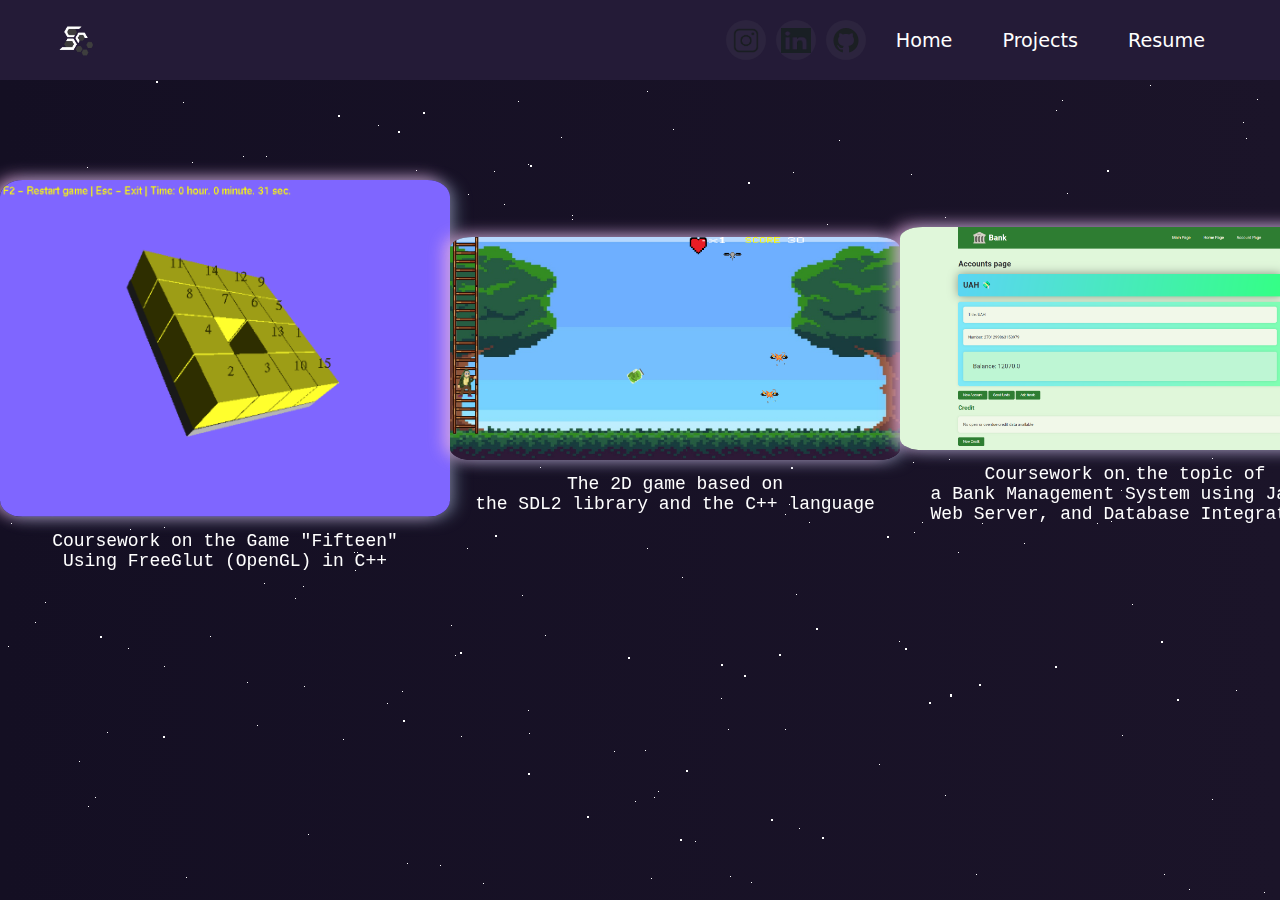
<file: projects.html>
<!DOCTYPE html>
<html lang="en">
  <head>
    <meta charset="UTF-8" />
    <meta name="viewport" content="width=device-width, initial-scale=1.0" />
    <link href="styles.css" type="text/css" rel="stylesheet" />
    <link href="stars.css" type="text/css" rel="stylesheet" />
    <title>Alexandr Savchenko | Projects</title>
  </head>
  <body>
    <div id="container-loader">
      <div class="bubble pulse-bubble-1"></div>
      <div class="bubble pulse-bubble-2"></div>
      <div class="bubble pulse-bubble-3"></div>
    </div>
    <div id="stars1"></div>
    <div id="stars2"></div>
    <div>
      <nav>
        <div class="container-nav">
          <a href="index.html">
            <img
              class="nav-logo-img"
              src="sources/images/logo.png"
              x
              alt="Logo"
            />
          </a>
          <div class="nav-bar">
            <a href="https://www.instagram.com/justsashaup/" target="_blank"
              ><div class="circle">
                <img
                  class="circle-item"
                  src="sources/images/socialicon.png"
                /></div
            ></a>
            <a
              href="https://www.linkedin.com/in/oleksandr-savchenko-08213924a/"
              target="_blank"
              ><div class="circle">
                <img
                  class="circle-item"
                  src="sources/images/linkedinicon.png"
                /></div
            ></a>
            <a href="https://github.com/JustSashaUP" target="_blank"
              ><div class="circle">
                <img
                  class="circle-item"
                  src="sources/images/Octicons.svg"
                /></div
            ></a>
            <a class="nav-link" href="index.html"
              ><div class="nav-item" id="underline">Home</div></a
            >
            <a class="nav-link" href="projects.html"
              ><div class="nav-item" id="underline">Projects</div></a
            >
            <a class="nav-link" href="resume.html"
              ><div class="nav-item" id="underline">Resume</div></a
            >
          </div>
        </div>
        <div class="container-inline-block">
          <div class="container-div-image">
            <a href="https://github.com/JustSashaUP/Ffiteen" target="_blank"
              ><img
                class="image-box"
                src="sources/images/project_1.png"
                alt="project_1"
              />
              <div class="caption">
                Coursework on the Game "Fifteen" <br />Using FreeGlut (OpenGL)
                in C++
              </div></a
            >
          </div>
          <div class="container-div-image">
            <a href="https://github.com/JustSashaUP/TheGranny2D" target="_blank"
              ><img
                class="image-box"
                src="sources/images/project_2.png"
                alt="project_2"
              />
              <div class="caption">
                The 2D game based on<br />
                the SDL2 library and the C++ language
              </div></a
            >
          </div>
          <div class="container-div-image">
            <a
              href="https://github.com/JustSashaUP/bank-managment-system"
              target="_blank"
              ><img
                class="image-box"
                src="sources/images/project_3.png"
                alt="project_3"
              />
              <div class="caption">
                Coursework on the topic of <br />a Bank Management System using
                Java,<br />
                Web Server, and Database Integration
              </div></a
            >
          </div>
        </div>
      </nav>
    </div>
  </body>
  <script src="loader.js"></script>
</html>
</file>
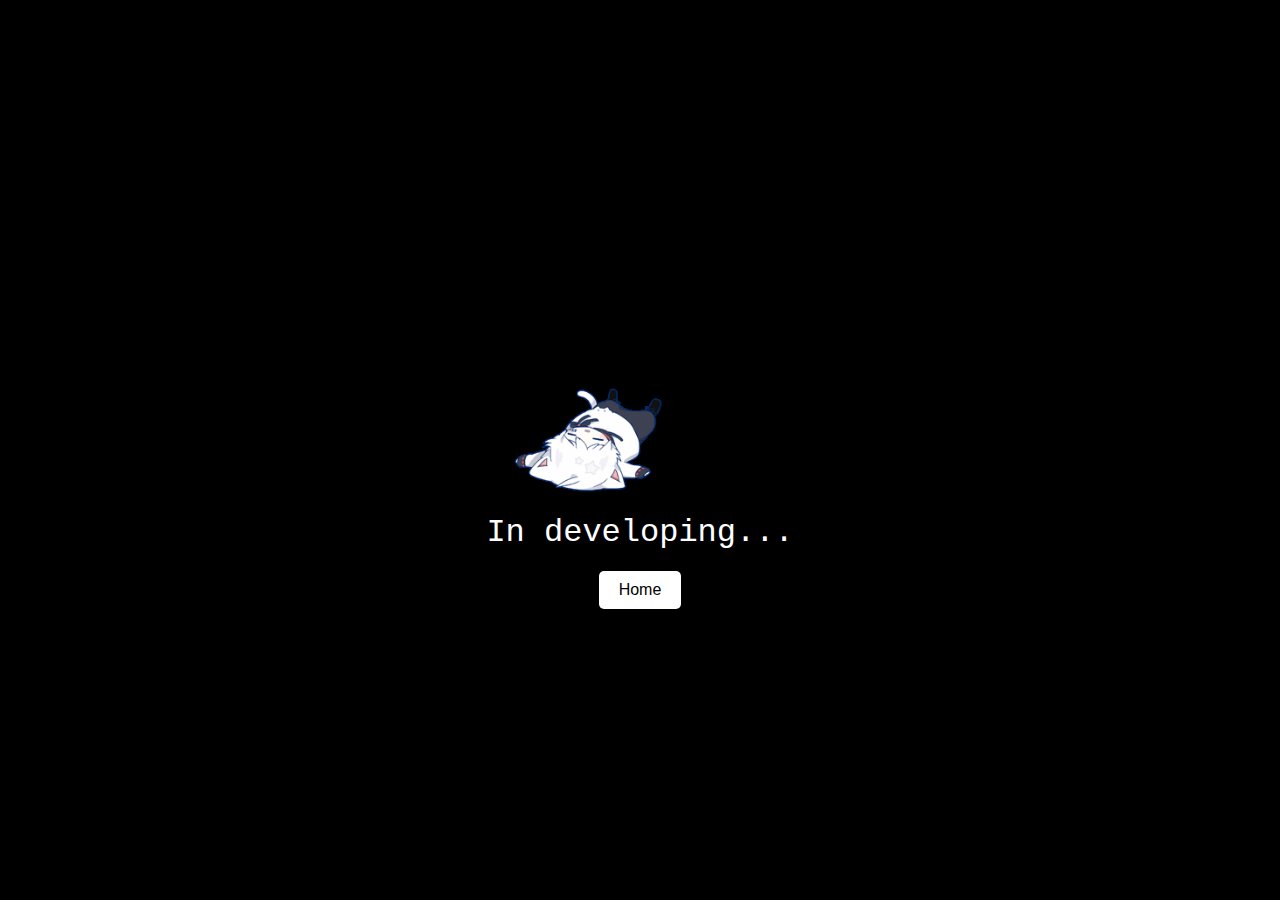
<file: resume.html>
<!DOCTYPE html>
<html lang="en">
  <head>
    <meta charset="UTF-8" />
    <meta name="viewport" content="width=device-width, initial-scale=1.0" />
    <link href="styles.css" type="text/css" rel="stylesheet" />
    <title>Alexandr Savchenko | Resume</title>
    <style>
      body {
        background-color: black;
        color: white;
        display: flex;
        flex-direction: column; /* Stack items vertically */
        justify-content: center;
        align-items: center;
        height: 100vh;
        margin: 0;
        font-family: "Courier New", Courier, monospace;
      }
      .message {
        font-size: 2em;
        margin-bottom: 20px; /* Space between the message and button */
      }
      .dev-icon {
        max-width: 300px;
      }
      button {
        padding: 10px 20px;
        font-size: 1em;
        cursor: pointer;
        border: none;
        background-color: white;
        color: black;
        border-radius: 5px;
        transition: background-color 0.3s;
      }
      button:hover {
        background-color: #ddd;
      }
    </style>
  </head>
  <body>
    <div id="container-loader">
      <div class="bubble pulse-bubble-1"></div>
      <div class="bubble pulse-bubble-2"></div>
      <div class="bubble pulse-bubble-3"></div>
    </div>
    <img class="dev-icon" src="sources/images/mafu.gif" alt="mafumafu" />
    <div class="message">In developing...</div>
    <button onclick="locateTo()">Home</button>
  </body>
  <script src="loader.js"></script>
  <script>
    function locateTo() {
      window.location.href = "index.html";
    }
  </script>
</html>
</file>
<file: styles.css>
body {
  margin: 0px;
  padding: 0px;
}

html {
  height: 100%;
  background: linear-gradient(270deg, #1b1429, #140f23);
  -webkit-font-smoothing: antialiased;
}

::selection {
  background: #9784c230;
}

.container-nav {
  height: 80px;
  background: #241b37;
  max-width: auto;
  display: flex;
  align-items: center;
  justify-content: space-between;
}

.nav-logo-img {
  width: 55px;
  margin-left: 50px;
}

.nav-bar {
  display: flex;
  align-items: center;
  margin-right: 50px;
}

.nav-item {
  padding: 25px;
}

.nav-link {
  text-decoration: none;
  color: #ffffff;
  font-family: system-ui, -apple-system, BlinkMacSystemFont, 'Segoe UI', Roboto, Oxygen, Ubuntu, Cantarell, 'Open Sans', 'Helvetica Neue', sans-serif;
  font-size: larger;
}

#container-h1 {
  font-size: 50px;
  line-height: 100px;
  font-family: "Courier New", Courier, monospace;
  white-space: nowrap;
  float: left;
  color: #aaddff;
}

.container-inline-border {
  align-items: center;
  display: flex;
  margin: 50px 50px 0px 50px;
  justify-content: space-between;
}

.container-border {
  margin: 50px 50px 0px 50px;
}

.text-li-item {
  font-size: 25px;
  font-family: "Courier New", Courier, monospace;
  white-space: nowrap;
  float: left;
  color: #aaddff;
}

#model-container {
  width: 550px;
  height: 800px;
  margin-top: 20px;
}

#stars1,
#stars2 {
  position: fixed;
  top: 0;
  left: 0;
  width: 100%;
  height: 100%;
  z-index: -1;
}

.circle {
  width: 40px;
  height: 40px;
  margin-left: 5px;
  margin-right: 5px;
  background: rgb(44, 36, 62);
  border-radius: 50%;
  display: flex;
  justify-content: center;
  align-items: center;
  transition: width 0.3s, height 0.3s, background 0.3s;
}

#underline:hover {
  background: linear-gradient(to right, #aaddff, #aaddff, #aaddff);
  background-size: 100% 0.1em, 0 0.1em;
  background-position: 100% 100%, 0 100%;
  background-repeat: no-repeat;
  transition: background 0.3s;
}

.circle:hover {
  width: 50px;
  height: 50px;
  background: #9784c230;
}

.circle-item {
  width: 30px;
  height: 25px;
}

.container-loader {
  position: fixed;
  top: 0;
  left: 0;
  width: 100%;
  height: 100%;
  background: #241b37;
  z-index: 10000;
  justify-content: center;
  align-items: center;
}

.container-loader.active {
  display: none;
}

#container-loader {
  position: fixed;
  width: 100%;
  height: 100%;
  top: 0;
  left: 0;
  background: #241b37;
  display: flex;
  justify-content: center;
  align-items: center;
  z-index: 10000;
}

@keyframes pulse {
  from {
    opacity: 1;
    transform: scale(1);
  }
  to {
    opacity: 0.25;
    transform: scale(0.75);
  }
}

.bubble {
  width: 20px;
  height: 20px;
  padding-left: 2;
  background: #4f29f0;
  border-radius: 50%;
  justify-content: center;
  align-items: center;
}

.pulse-bubble-1 {
  animation: pulse 0.4s ease 0s infinite alternate;
}
.pulse-bubble-2 {
  animation: pulse 0.4s ease 0.2s infinite alternate;
}
.pulse-bubble-3 {
  animation: pulse 0.4s ease 0.4s infinite alternate;
}

.image-box {
  width: 450px;
  height: auto;
  max-width: 450px;
  object-fit: cover;
  border-radius: 5%;
  box-shadow: rgba(136, 165, 191, 0.48) 6px 2px 16px 0px,
    rgba(236, 175, 229, 0.8) -6px -2px 16px 0px;
}

.image-box:hover {
  animation: pulse 1s ease 0s infinite alternate;
}

.container-div-image {
  padding-top: 100px;
  text-align: center;
  flex: 1;
}

.caption {
  font-size: large;
  font-family: "Courier New", Courier, monospace;
  white-space: nowrap;
  color: #ffffff;
  margin-top: 10px;
  text-align: center;
}

.container-inline-block {
  display: flex;
  justify-content: space-around;
  align-items: center;
}

a {
  text-decoration: none;
}

@media (min-width: 320px) and (max-width: 480px) {
  body {
    margin: 0px;
    padding: 0px;
    width: 100%;
  }

  html {
    height: 100%;
    width: 100%;
    background: linear-gradient(270deg, #1b1429, #140f23);
    -webkit-font-smoothing: antialiased;
  }

  ::selection {
    background: #9784c230;
  }

  .container-nav {
    height: 65px;
    background: #241b37;
    max-width: auto;
    display: flex;
    align-items: center;
    justify-content: space-between;
  }

  .nav-logo-img {
    width: 55px;
    margin-left: 15px;
  }

  .nav-bar {
    display: flex;
    align-items: center;
    margin-right: 15px;
  }

  .nav-item {
    padding: 5px;
  }

  .nav-link {
    text-decoration: none;
    color: #ffffff;
    font-family: Arial;
    font-size: large;
  }

  #container-h1 {
    font-size: 25px;
    line-height: 50px;
    font-family: "Courier New", Courier, monospace;
    white-space: nowrap;
    float: left;
    color: #aaddff;
  }

  .container-inline-border {
    align-items: center;
    display: grid;
    margin: 100px 15px 0px 25px;
    justify-content: space-between;
  }

  .container-border {
    margin: 50px 50px 0px 50px;
  }

  canvas {
    width: 225px;
    height: 400px;
  }

  .text-li-item {
    font-size: 25px;
    font-family: "Courier New", Courier, monospace;
    white-space: nowrap;
    float: left;
    color: #aaddff;
  }

  #model-container {
    width: 225px;
    height: 400px;
    margin-top: 20px;
  }

  #stars1,
  #stars2 {
    position: fixed;
    top: 0;
    left: 0;
    width: 100%;
    height: 100%;
    z-index: -1;
  }

  .circle {
    width: 30px;
    height: 30px;
    margin-left: 5px;
    margin-right: 5px;
    background: rgb(44, 36, 62);
    border-radius: 50%;
    display: flex;
    justify-content: center;
    align-items: center;
    transition: width 0.3s, height 0.3s, background 0.3s;
  }

  #underline:hover {
    background: linear-gradient(to right, #aaddff, #aaddff, #aaddff);
    background-size: 100% 0.1em, 0 0.1em;
    background-position: 100% 100%, 0 100%;
    background-repeat: no-repeat;
    transition: background 0.3s;
  }

  .circle:hover {
    width: 40px;
    height: 40px;
    background: #9784c230;
  }

  .circle-item {
    width: 20px;
    height: 15px;
  }

  .container-loader {
    position: fixed;
    top: 0;
    left: 0;
    width: 100%;
    height: 100%;
    background: #241b37;
    z-index: 10000;
    justify-content: center;
    align-items: center;
  }

  .container-loader.active {
    display: none;
  }

  #container-loader {
    position: fixed;
    width: 100%;
    height: 100%;
    top: 0;
    left: 0;
    background: #241b37;
    display: flex;
    justify-content: center;
    align-items: center;
    z-index: 10000;
  }

  @keyframes pulse {
    from {
      opacity: 1;
      transform: scale(1);
    }
    to {
      opacity: 0.25;
      transform: scale(0.75);
    }
  }

  .bubble {
    width: 20px;
    height: 20px;
    padding-left: 2;
    background: #4f29f0;
    border-radius: 50%;
    justify-content: center;
    align-items: center;
  }

  .pulse-bubble-1 {
    animation: pulse 0.4s ease 0s infinite alternate;
  }
  .pulse-bubble-2 {
    animation: pulse 0.4s ease 0.2s infinite alternate;
  }
  .pulse-bubble-3 {
    animation: pulse 0.4s ease 0.4s infinite alternate;
  }

  .image-box {
    width: 225px;
    height: auto;
    max-width: 225px;
    object-fit: cover;
    border-radius: 5%;
    box-shadow: rgba(136, 165, 191, 0.48) 6px 2px 16px 0px,
      rgba(236, 175, 229, 0.8) -6px -2px 16px 0px;
  }

  .image-box:hover {
    animation: pulse 1s ease 0s infinite alternate;
  }

  .container-div-image {
    padding-top: 100px;
    text-align: center;
    flex: 1;
  }

  .caption {
    font-size: large;
    font-family: "Courier New", Courier, monospace;
    white-space: nowrap;
    color: #ffffff;
    margin-top: 10px;
    text-align: center;
  }

  .container-inline-block {
    display: grid;
    justify-content: space-around;
    align-items: center;
  }

  a {
    text-decoration: none;
  }
}
</file>
<file: stars.css>
#stars1 {
  width: 1px;
  height: 1px;
  background: transparent;
  animation: animStar 50s linear infinite;
  box-shadow: 779px 1331px #fff, 324px 42px #fff, 303px 586px #fff,
    1312px 276px #fff, 451px 625px #fff, 521px 1931px #fff, 1087px 1871px #fff,
    36px 1546px #fff, 132px 934px #fff, 1698px 901px #fff, 1418px 664px #fff,
    1448px 1157px #fff, 1084px 232px #fff, 347px 1776px #fff, 1722px 243px #fff,
    1629px 835px #fff, 479px 969px #fff, 1231px 960px #fff, 586px 384px #fff,
    164px 527px #fff, 8px 646px #fff, 1150px 1126px #fff, 665px 1357px #fff,
    1556px 1982px #fff, 1260px 1961px #fff, 1675px 1741px #fff,
    1843px 1514px #fff, 718px 1628px #fff, 242px 1343px #fff, 1497px 1880px #fff,
    1364px 230px #fff, 1739px 1302px #fff, 636px 959px #fff, 304px 686px #fff,
    614px 751px #fff, 1935px 816px #fff, 1428px 60px #fff, 355px 335px #fff,
    1594px 158px #fff, 90px 60px #fff, 1553px 162px #fff, 1239px 1825px #fff,
    1945px 587px #fff, 749px 1785px #fff, 1987px 1172px #fff, 1301px 1237px #fff,
    1039px 342px #fff, 1585px 1481px #fff, 995px 1048px #fff, 524px 932px #fff,
    214px 413px #fff, 1701px 1300px #fff, 1037px 1613px #fff, 1871px 996px #fff,
    1360px 1635px #fff, 1110px 1313px #fff, 412px 1783px #fff, 1949px 177px #fff,
    903px 1854px #fff, 700px 1936px #fff, 378px 125px #fff, 308px 834px #fff,
    1118px 962px #fff, 1350px 1929px #fff, 781px 1811px #fff, 561px 137px #fff,
    757px 1148px #fff, 1670px 1979px #fff, 343px 739px #fff, 945px 795px #fff,
    576px 1903px #fff, 1078px 1436px #fff, 1583px 450px #fff, 1366px 474px #fff,
    297px 1873px #fff, 192px 162px #fff, 1624px 1633px #fff, 59px 453px #fff,
    82px 1872px #fff, 1933px 498px #fff, 1966px 1974px #fff, 1975px 1688px #fff,
    779px 314px #fff, 1858px 1543px #fff, 73px 1507px #fff, 1693px 975px #fff,
    1683px 108px #fff, 1768px 1654px #fff, 654px 14px #fff, 494px 171px #fff,
    1689px 1895px #fff, 1660px 263px #fff, 1031px 903px #fff, 1203px 1393px #fff,
    1333px 1421px #fff, 1113px 41px #fff, 1206px 1645px #fff, 1325px 1635px #fff,
    142px 388px #fff, 572px 215px #fff, 1535px 296px #fff, 1419px 407px #fff,
    1379px 1003px #fff, 329px 469px #fff, 1791px 1652px #fff, 935px 1802px #fff,
    1330px 1820px #fff, 421px 1933px #fff, 828px 365px #fff, 275px 316px #fff,
    707px 960px #fff, 1605px 1554px #fff, 625px 58px #fff, 717px 1697px #fff,
    1669px 246px #fff, 1925px 322px #fff, 1154px 1803px #fff, 1929px 295px #fff,
    1248px 240px #fff, 1045px 1755px #fff, 166px 942px #fff, 1888px 1773px #fff,
    678px 1963px #fff, 1370px 569px #fff, 1974px 1400px #fff, 1786px 460px #fff,
    51px 307px #fff, 784px 1400px #fff, 730px 1258px #fff, 1712px 393px #fff,
    416px 170px #fff, 1797px 1932px #fff, 572px 219px #fff, 1557px 1856px #fff,
    218px 8px #fff, 348px 1334px #fff, 469px 413px #fff, 385px 1738px #fff,
    1357px 1818px #fff, 240px 942px #fff, 248px 1847px #fff, 1535px 806px #fff,
    236px 1514px #fff, 1429px 1556px #fff, 73px 1633px #fff, 1398px 1121px #fff,
    671px 1301px #fff, 1404px 1663px #fff, 740px 1018px #fff, 1600px 377px #fff,
    785px 514px #fff, 112px 1084px #fff, 1915px 1887px #fff, 1463px 1848px #fff,
    687px 1115px #fff, 1268px 1768px #fff, 1729px 1425px #fff,
    1284px 1022px #fff, 801px 974px #fff, 1975px 1317px #fff, 1354px 834px #fff,
    1446px 1484px #fff, 1283px 1786px #fff, 11px 523px #fff, 1842px 236px #fff,
    1355px 654px #fff, 429px 7px #fff, 1033px 1128px #fff, 157px 297px #fff,
    545px 635px #fff, 52px 1080px #fff, 827px 1520px #fff, 1121px 490px #fff,
    9px 309px #fff, 1744px 1586px #fff, 1014px 417px #fff, 1534px 524px #fff,
    958px 552px #fff, 1403px 1496px #fff, 387px 703px #fff, 1522px 548px #fff,
    1355px 282px #fff, 1532px 601px #fff, 1838px 790px #fff, 290px 259px #fff,
    295px 598px #fff, 1601px 539px #fff, 1561px 1272px #fff, 34px 1922px #fff,
    1024px 543px #fff, 467px 369px #fff, 722px 333px #fff, 1976px 1255px #fff,
    766px 983px #fff, 1582px 1285px #fff, 12px 512px #fff, 617px 1410px #fff,
    682px 577px #fff, 1334px 1438px #fff, 439px 327px #fff, 1617px 1661px #fff,
    673px 129px #fff, 794px 941px #fff, 1386px 1902px #fff, 37px 1353px #fff,
    1467px 1353px #fff, 416px 18px #fff, 187px 344px #fff, 200px 1898px #fff,
    1491px 1619px #fff, 811px 347px #fff, 924px 1827px #fff, 945px 217px #fff,
    1735px 1228px #fff, 379px 1890px #fff, 79px 761px #fff, 825px 1837px #fff,
    1980px 1558px #fff, 1308px 1573px #fff, 1488px 1726px #fff,
    382px 1208px #fff, 522px 595px #fff, 1277px 1898px #fff, 354px 552px #fff,
    161px 1784px #fff, 614px 251px #fff, 526px 1576px #fff, 17px 212px #fff,
    179px 996px #fff, 467px 1208px #fff, 1944px 1838px #fff, 1140px 1093px #fff,
    858px 1007px #fff, 200px 1064px #fff, 423px 1964px #fff, 1945px 439px #fff,
    1377px 689px #fff, 1120px 1437px #fff, 1876px 668px #fff, 907px 1324px #fff,
    343px 1976px #fff, 1816px 1501px #fff, 1849px 177px #fff, 647px 91px #fff,
    1984px 1012px #fff, 1336px 1300px #fff, 128px 648px #fff, 305px 1060px #fff,
    1324px 826px #fff, 1263px 1314px #fff, 1801px 629px #fff, 1614px 1555px #fff,
    1634px 90px #fff, 1603px 452px #fff, 891px 1984px #fff, 1556px 1906px #fff,
    121px 68px #fff, 1676px 1714px #fff, 516px 936px #fff, 1947px 1492px #fff,
    1455px 1519px #fff, 45px 602px #fff, 205px 1039px #fff, 793px 172px #fff,
    1562px 1739px #fff, 1056px 110px #fff, 1512px 379px #fff, 1795px 1621px #fff,
    1848px 607px #fff, 262px 1719px #fff, 477px 991px #fff, 483px 883px #fff,
    1239px 1197px #fff, 1496px 647px #fff, 1649px 25px #fff, 1491px 1946px #fff,
    119px 996px #fff, 179px 1472px #fff, 1341px 808px #fff, 1565px 1700px #fff,
    407px 1544px #fff, 1754px 357px #fff, 1288px 981px #fff, 902px 1997px #fff,
    1755px 1668px #fff, 186px 877px #fff, 1202px 1882px #fff, 461px 1213px #fff,
    1400px 748px #fff, 1969px 1899px #fff, 809px 522px #fff, 514px 1219px #fff,
    374px 275px #fff, 938px 1973px #fff, 357px 552px #fff, 144px 1722px #fff,
    1572px 912px #fff, 402px 1858px #fff, 1544px 1195px #fff, 667px 1257px #fff,
    727px 1496px #fff, 993px 232px #fff, 1772px 313px #fff, 1040px 1590px #fff,
    1204px 1973px #fff, 1268px 79px #fff, 1555px 1048px #fff, 986px 1707px #fff,
    978px 1710px #fff, 713px 360px #fff, 407px 863px #fff, 461px 736px #fff,
    284px 1608px #fff, 103px 430px #fff, 1283px 1319px #fff, 977px 1186px #fff,
    1966px 1516px #fff, 1287px 1129px #fff, 70px 1098px #fff, 1189px 889px #fff,
    1126px 1734px #fff, 309px 1292px #fff, 879px 764px #fff, 65px 473px #fff,
    1003px 1959px #fff, 658px 791px #fff, 402px 1576px #fff, 35px 622px #fff,
    529px 1589px #fff, 164px 666px #fff, 1876px 1290px #fff, 1541px 526px #fff,
    270px 1297px #fff, 440px 865px #fff, 1500px 802px #fff, 182px 1754px #fff,
    1264px 892px #fff, 272px 1249px #fff, 1289px 1535px #fff, 190px 1646px #fff,
    955px 242px #fff, 1456px 1597px #fff, 1727px 1983px #fff, 635px 801px #fff,
    226px 455px #fff, 1396px 1710px #fff, 849px 1863px #fff, 237px 1264px #fff,
    839px 140px #fff, 1122px 735px #fff, 1280px 15px #fff, 1318px 242px #fff,
    1819px 1148px #fff, 333px 1392px #fff, 1949px 553px #fff, 1878px 1332px #fff,
    467px 548px #fff, 1812px 1082px #fff, 1067px 193px #fff, 243px 156px #fff,
    483px 1616px #fff, 1714px 933px #fff, 759px 1800px #fff, 1822px 995px #fff,
    1877px 572px #fff, 581px 1084px #fff, 107px 732px #fff, 642px 1837px #fff,
    166px 1493px #fff, 1555px 198px #fff, 819px 307px #fff, 947px 345px #fff,
    827px 224px #fff, 927px 1394px #fff, 540px 467px #fff, 1093px 405px #fff,
    1140px 927px #fff, 130px 529px #fff, 33px 1980px #fff, 1147px 1663px #fff,
    1616px 1436px #fff, 528px 710px #fff, 798px 1100px #fff, 505px 1480px #fff,
    899px 641px #fff, 1909px 1949px #fff, 1311px 964px #fff, 979px 1301px #fff,
    1393px 969px #fff, 1793px 1886px #fff, 292px 357px #fff, 1196px 1718px #fff,
    1290px 1994px #fff, 537px 1973px #fff, 1181px 1674px #fff,
    1740px 1566px #fff, 1307px 265px #fff, 922px 522px #fff, 1892px 472px #fff,
    384px 1746px #fff, 392px 1098px #fff, 647px 548px #fff, 390px 1498px #fff,
    1246px 138px #fff, 730px 876px #fff, 192px 1472px #fff, 1790px 1789px #fff,
    928px 311px #fff, 1253px 1647px #fff, 747px 1921px #fff, 1561px 1025px #fff,
    1533px 1292px #fff, 1985px 195px #fff, 728px 729px #fff, 1712px 1936px #fff,
    512px 1717px #fff, 1528px 483px #fff, 313px 1642px #fff, 281px 1849px #fff,
    1212px 799px #fff, 435px 1191px #fff, 1422px 611px #fff, 1718px 1964px #fff,
    411px 944px #fff, 210px 636px #fff, 1502px 1295px #fff, 1434px 349px #fff,
    769px 60px #fff, 747px 1053px #fff, 789px 504px #fff, 1436px 1264px #fff,
    1893px 1225px #fff, 1394px 1788px #fff, 1108px 1317px #fff,
    1673px 1395px #fff, 854px 1010px #fff, 1705px 80px #fff, 1858px 148px #fff,
    1729px 344px #fff, 1388px 664px #fff, 895px 406px #fff, 1479px 157px #fff,
    1441px 1157px #fff, 552px 1900px #fff, 516px 364px #fff, 1647px 189px #fff,
    1427px 1071px #fff, 785px 729px #fff, 1080px 1710px #fff, 504px 204px #fff,
    1177px 1622px #fff, 657px 34px #fff, 1296px 1099px #fff, 248px 180px #fff,
    1212px 1568px #fff, 667px 1562px #fff, 695px 841px #fff, 1608px 1247px #fff,
    751px 882px #fff, 87px 167px #fff, 607px 1368px #fff, 1363px 1203px #fff,
    1836px 317px #fff, 1668px 1703px #fff, 830px 1154px #fff, 1721px 1398px #fff,
    1601px 1280px #fff, 976px 874px #fff, 1743px 254px #fff, 1020px 1815px #fff,
    1670px 1766px #fff, 1890px 735px #fff, 1379px 136px #fff, 1864px 695px #fff,
    206px 965px #fff, 1404px 1932px #fff, 1923px 1360px #fff, 247px 682px #fff,
    519px 1708px #fff, 645px 750px #fff, 1164px 1204px #fff, 834px 323px #fff,
    172px 1350px #fff, 213px 972px #fff, 1837px 190px #fff, 285px 1806px #fff,
    1047px 1299px #fff, 1548px 825px #fff, 1730px 324px #fff, 1346px 1909px #fff,
    772px 270px #fff, 345px 1190px #fff, 478px 1433px #fff, 1479px 25px #fff,
    1994px 1830px #fff, 1744px 732px #fff, 20px 1635px #fff, 690px 1795px #fff,
    1594px 569px #fff, 579px 245px #fff, 1398px 733px #fff, 408px 1352px #fff,
    1774px 120px #fff, 1152px 1370px #fff, 1698px 1810px #fff, 710px 1450px #fff,
    665px 286px #fff, 493px 1720px #fff, 786px 5px #fff, 637px 1140px #fff,
    764px 324px #fff, 927px 310px #fff, 938px 1424px #fff, 1884px 744px #fff,
    913px 462px #fff, 1831px 1936px #fff, 1527px 249px #fff, 36px 1381px #fff,
    1597px 581px #fff, 1530px 355px #fff, 949px 459px #fff, 799px 828px #fff,
    242px 1471px #fff, 654px 797px #fff, 796px 594px #fff, 1365px 678px #fff,
    752px 23px #fff, 1630px 541px #fff, 982px 72px #fff, 1733px 1831px #fff,
    21px 412px #fff, 775px 998px #fff, 335px 1945px #fff, 264px 583px #fff,
    158px 1311px #fff, 528px 164px #fff, 1978px 574px #fff, 717px 1203px #fff,
    734px 1591px #fff, 1555px 820px #fff, 16px 1943px #fff, 1625px 1177px #fff,
    1236px 690px #fff, 1585px 1590px #fff, 1737px 1728px #fff, 721px 698px #fff,
    1804px 1186px #fff, 166px 980px #fff, 1850px 230px #fff, 330px 1712px #fff,
    95px 797px #fff, 1948px 1078px #fff, 469px 939px #fff, 1269px 1899px #fff,
    955px 1220px #fff, 1137px 1075px #fff, 312px 1293px #fff, 986px 1762px #fff,
    1103px 1238px #fff, 428px 1993px #fff, 355px 570px #fff, 977px 1836px #fff,
    1395px 1092px #fff, 276px 913px #fff, 1743px 656px #fff, 773px 502px #fff,
    1686px 1322px #fff, 1516px 1945px #fff, 1334px 501px #fff, 266px 156px #fff,
    455px 655px #fff, 798px 72px #fff, 1059px 1259px #fff, 1402px 1687px #fff,
    236px 1329px #fff, 1455px 786px #fff, 146px 1228px #fff, 1851px 823px #fff,
    1062px 100px #fff, 1220px 953px #fff, 20px 1826px #fff, 36px 1063px #fff,
    1525px 338px #fff, 790px 1521px #fff, 741px 1099px #fff, 288px 1489px #fff,
    700px 1060px #fff, 390px 1071px #fff, 411px 1036px #fff, 1853px 1072px #fff,
    1446px 1085px #fff, 1164px 874px #fff, 924px 925px #fff, 291px 271px #fff,
    1257px 1964px #fff, 1580px 1352px #fff, 1507px 1216px #fff, 211px 956px #fff,
    985px 1195px #fff, 975px 1640px #fff, 518px 101px #fff, 663px 1395px #fff,
    914px 532px #fff, 145px 1320px #fff, 69px 1397px #fff, 982px 523px #fff,
    257px 725px #fff, 1599px 831px #fff, 1636px 1513px #fff, 1250px 1158px #fff,
    1132px 604px #fff, 183px 102px #fff, 1057px 318px #fff, 1247px 1835px #fff,
    1983px 1110px #fff, 1077px 1455px #fff, 921px 1770px #fff, 806px 1350px #fff,
    1938px 1992px #fff, 855px 1260px #fff, 902px 1345px #fff, 658px 1908px #fff,
    1845px 679px #fff, 712px 1482px #fff, 595px 950px #fff, 1784px 1992px #fff,
    1847px 1785px #fff, 691px 1004px #fff, 175px 1179px #fff, 1666px 1911px #fff,
    41px 61px #fff, 971px 1080px #fff, 1830px 1450px #fff, 1351px 1518px #fff,
    1257px 99px #fff, 1395px 1498px #fff, 1117px 252px #fff, 1779px 597px #fff,
    1346px 729px #fff, 1108px 1144px #fff, 402px 691px #fff, 72px 496px #fff,
    1673px 1604px #fff, 1497px 974px #fff, 1865px 1664px #fff, 88px 806px #fff,
    918px 77px #fff, 244px 1118px #fff, 256px 1820px #fff, 1851px 1840px #fff,
    605px 1851px #fff, 634px 383px #fff, 865px 37px #fff, 943px 1024px #fff,
    1951px 177px #fff, 1097px 523px #fff, 985px 1700px #fff, 1243px 122px #fff,
    768px 1070px #fff, 468px 194px #fff, 320px 1867px #fff, 1850px 185px #fff,
    380px 1616px #fff, 468px 1294px #fff, 1122px 1743px #fff, 884px 299px #fff,
    1300px 1917px #fff, 1860px 396px #fff, 1270px 990px #fff, 529px 733px #fff,
    1975px 1347px #fff, 1885px 685px #fff, 226px 506px #fff, 651px 878px #fff,
    1323px 680px #fff, 1284px 680px #fff, 238px 1967px #fff, 911px 174px #fff,
    1111px 521px #fff, 1150px 85px #fff, 794px 502px #fff, 484px 1856px #fff,
    1809px 368px #fff, 112px 953px #fff, 590px 1009px #fff, 1655px 311px #fff,
    100px 1026px #fff, 1803px 352px #fff, 865px 306px #fff, 1077px 1019px #fff,
    1335px 872px #fff, 1647px 1298px #fff, 1233px 1387px #fff, 698px 1036px #fff,
    659px 1860px #fff, 388px 1412px #fff, 1212px 458px #fff, 755px 1468px #fff,
    696px 1654px #fff, 1144px 60px #fff;
}

#stars1:after {
  content: "";
  position: absolute;
  top: 2000px;
  width: 1px;
  height: 1px;
  background: transparent;
  box-shadow: 779px 1331px #fff, 324px 42px #fff, 303px 586px #fff,
    1312px 276px #fff, 451px 625px #fff, 521px 1931px #fff, 1087px 1871px #fff,
    36px 1546px #fff, 132px 934px #fff, 1698px 901px #fff, 1418px 664px #fff,
    1448px 1157px #fff, 1084px 232px #fff, 347px 1776px #fff, 1722px 243px #fff,
    1629px 835px #fff, 479px 969px #fff, 1231px 960px #fff, 586px 384px #fff,
    164px 527px #fff, 8px 646px #fff, 1150px 1126px #fff, 665px 1357px #fff,
    1556px 1982px #fff, 1260px 1961px #fff, 1675px 1741px #fff,
    1843px 1514px #fff, 718px 1628px #fff, 242px 1343px #fff, 1497px 1880px #fff,
    1364px 230px #fff, 1739px 1302px #fff, 636px 959px #fff, 304px 686px #fff,
    614px 751px #fff, 1935px 816px #fff, 1428px 60px #fff, 355px 335px #fff,
    1594px 158px #fff, 90px 60px #fff, 1553px 162px #fff, 1239px 1825px #fff,
    1945px 587px #fff, 749px 1785px #fff, 1987px 1172px #fff, 1301px 1237px #fff,
    1039px 342px #fff, 1585px 1481px #fff, 995px 1048px #fff, 524px 932px #fff,
    214px 413px #fff, 1701px 1300px #fff, 1037px 1613px #fff, 1871px 996px #fff,
    1360px 1635px #fff, 1110px 1313px #fff, 412px 1783px #fff, 1949px 177px #fff,
    903px 1854px #fff, 700px 1936px #fff, 378px 125px #fff, 308px 834px #fff,
    1118px 962px #fff, 1350px 1929px #fff, 781px 1811px #fff, 561px 137px #fff,
    757px 1148px #fff, 1670px 1979px #fff, 343px 739px #fff, 945px 795px #fff,
    576px 1903px #fff, 1078px 1436px #fff, 1583px 450px #fff, 1366px 474px #fff,
    297px 1873px #fff, 192px 162px #fff, 1624px 1633px #fff, 59px 453px #fff,
    82px 1872px #fff, 1933px 498px #fff, 1966px 1974px #fff, 1975px 1688px #fff,
    779px 314px #fff, 1858px 1543px #fff, 73px 1507px #fff, 1693px 975px #fff,
    1683px 108px #fff, 1768px 1654px #fff, 654px 14px #fff, 494px 171px #fff,
    1689px 1895px #fff, 1660px 263px #fff, 1031px 903px #fff, 1203px 1393px #fff,
    1333px 1421px #fff, 1113px 41px #fff, 1206px 1645px #fff, 1325px 1635px #fff,
    142px 388px #fff, 572px 215px #fff, 1535px 296px #fff, 1419px 407px #fff,
    1379px 1003px #fff, 329px 469px #fff, 1791px 1652px #fff, 935px 1802px #fff,
    1330px 1820px #fff, 421px 1933px #fff, 828px 365px #fff, 275px 316px #fff,
    707px 960px #fff, 1605px 1554px #fff, 625px 58px #fff, 717px 1697px #fff,
    1669px 246px #fff, 1925px 322px #fff, 1154px 1803px #fff, 1929px 295px #fff,
    1248px 240px #fff, 1045px 1755px #fff, 166px 942px #fff, 1888px 1773px #fff,
    678px 1963px #fff, 1370px 569px #fff, 1974px 1400px #fff, 1786px 460px #fff,
    51px 307px #fff, 784px 1400px #fff, 730px 1258px #fff, 1712px 393px #fff,
    416px 170px #fff, 1797px 1932px #fff, 572px 219px #fff, 1557px 1856px #fff,
    218px 8px #fff, 348px 1334px #fff, 469px 413px #fff, 385px 1738px #fff,
    1357px 1818px #fff, 240px 942px #fff, 248px 1847px #fff, 1535px 806px #fff,
    236px 1514px #fff, 1429px 1556px #fff, 73px 1633px #fff, 1398px 1121px #fff,
    671px 1301px #fff, 1404px 1663px #fff, 740px 1018px #fff, 1600px 377px #fff,
    785px 514px #fff, 112px 1084px #fff, 1915px 1887px #fff, 1463px 1848px #fff,
    687px 1115px #fff, 1268px 1768px #fff, 1729px 1425px #fff,
    1284px 1022px #fff, 801px 974px #fff, 1975px 1317px #fff, 1354px 834px #fff,
    1446px 1484px #fff, 1283px 1786px #fff, 11px 523px #fff, 1842px 236px #fff,
    1355px 654px #fff, 429px 7px #fff, 1033px 1128px #fff, 157px 297px #fff,
    545px 635px #fff, 52px 1080px #fff, 827px 1520px #fff, 1121px 490px #fff,
    9px 309px #fff, 1744px 1586px #fff, 1014px 417px #fff, 1534px 524px #fff,
    958px 552px #fff, 1403px 1496px #fff, 387px 703px #fff, 1522px 548px #fff,
    1355px 282px #fff, 1532px 601px #fff, 1838px 790px #fff, 290px 259px #fff,
    295px 598px #fff, 1601px 539px #fff, 1561px 1272px #fff, 34px 1922px #fff,
    1024px 543px #fff, 467px 369px #fff, 722px 333px #fff, 1976px 1255px #fff,
    766px 983px #fff, 1582px 1285px #fff, 12px 512px #fff, 617px 1410px #fff,
    682px 577px #fff, 1334px 1438px #fff, 439px 327px #fff, 1617px 1661px #fff,
    673px 129px #fff, 794px 941px #fff, 1386px 1902px #fff, 37px 1353px #fff,
    1467px 1353px #fff, 416px 18px #fff, 187px 344px #fff, 200px 1898px #fff,
    1491px 1619px #fff, 811px 347px #fff, 924px 1827px #fff, 945px 217px #fff,
    1735px 1228px #fff, 379px 1890px #fff, 79px 761px #fff, 825px 1837px #fff,
    1980px 1558px #fff, 1308px 1573px #fff, 1488px 1726px #fff,
    382px 1208px #fff, 522px 595px #fff, 1277px 1898px #fff, 354px 552px #fff,
    161px 1784px #fff, 614px 251px #fff, 526px 1576px #fff, 17px 212px #fff,
    179px 996px #fff, 467px 1208px #fff, 1944px 1838px #fff, 1140px 1093px #fff,
    858px 1007px #fff, 200px 1064px #fff, 423px 1964px #fff, 1945px 439px #fff,
    1377px 689px #fff, 1120px 1437px #fff, 1876px 668px #fff, 907px 1324px #fff,
    343px 1976px #fff, 1816px 1501px #fff, 1849px 177px #fff, 647px 91px #fff,
    1984px 1012px #fff, 1336px 1300px #fff, 128px 648px #fff, 305px 1060px #fff,
    1324px 826px #fff, 1263px 1314px #fff, 1801px 629px #fff, 1614px 1555px #fff,
    1634px 90px #fff, 1603px 452px #fff, 891px 1984px #fff, 1556px 1906px #fff,
    121px 68px #fff, 1676px 1714px #fff, 516px 936px #fff, 1947px 1492px #fff,
    1455px 1519px #fff, 45px 602px #fff, 205px 1039px #fff, 793px 172px #fff,
    1562px 1739px #fff, 1056px 110px #fff, 1512px 379px #fff, 1795px 1621px #fff,
    1848px 607px #fff, 262px 1719px #fff, 477px 991px #fff, 483px 883px #fff,
    1239px 1197px #fff, 1496px 647px #fff, 1649px 25px #fff, 1491px 1946px #fff,
    119px 996px #fff, 179px 1472px #fff, 1341px 808px #fff, 1565px 1700px #fff,
    407px 1544px #fff, 1754px 357px #fff, 1288px 981px #fff, 902px 1997px #fff,
    1755px 1668px #fff, 186px 877px #fff, 1202px 1882px #fff, 461px 1213px #fff,
    1400px 748px #fff, 1969px 1899px #fff, 809px 522px #fff, 514px 1219px #fff,
    374px 275px #fff, 938px 1973px #fff, 357px 552px #fff, 144px 1722px #fff,
    1572px 912px #fff, 402px 1858px #fff, 1544px 1195px #fff, 667px 1257px #fff,
    727px 1496px #fff, 993px 232px #fff, 1772px 313px #fff, 1040px 1590px #fff,
    1204px 1973px #fff, 1268px 79px #fff, 1555px 1048px #fff, 986px 1707px #fff,
    978px 1710px #fff, 713px 360px #fff, 407px 863px #fff, 461px 736px #fff,
    284px 1608px #fff, 103px 430px #fff, 1283px 1319px #fff, 977px 1186px #fff,
    1966px 1516px #fff, 1287px 1129px #fff, 70px 1098px #fff, 1189px 889px #fff,
    1126px 1734px #fff, 309px 1292px #fff, 879px 764px #fff, 65px 473px #fff,
    1003px 1959px #fff, 658px 791px #fff, 402px 1576px #fff, 35px 622px #fff,
    529px 1589px #fff, 164px 666px #fff, 1876px 1290px #fff, 1541px 526px #fff,
    270px 1297px #fff, 440px 865px #fff, 1500px 802px #fff, 182px 1754px #fff,
    1264px 892px #fff, 272px 1249px #fff, 1289px 1535px #fff, 190px 1646px #fff,
    955px 242px #fff, 1456px 1597px #fff, 1727px 1983px #fff, 635px 801px #fff,
    226px 455px #fff, 1396px 1710px #fff, 849px 1863px #fff, 237px 1264px #fff,
    839px 140px #fff, 1122px 735px #fff, 1280px 15px #fff, 1318px 242px #fff,
    1819px 1148px #fff, 333px 1392px #fff, 1949px 553px #fff, 1878px 1332px #fff,
    467px 548px #fff, 1812px 1082px #fff, 1067px 193px #fff, 243px 156px #fff,
    483px 1616px #fff, 1714px 933px #fff, 759px 1800px #fff, 1822px 995px #fff,
    1877px 572px #fff, 581px 1084px #fff, 107px 732px #fff, 642px 1837px #fff,
    166px 1493px #fff, 1555px 198px #fff, 819px 307px #fff, 947px 345px #fff,
    827px 224px #fff, 927px 1394px #fff, 540px 467px #fff, 1093px 405px #fff,
    1140px 927px #fff, 130px 529px #fff, 33px 1980px #fff, 1147px 1663px #fff,
    1616px 1436px #fff, 528px 710px #fff, 798px 1100px #fff, 505px 1480px #fff,
    899px 641px #fff, 1909px 1949px #fff, 1311px 964px #fff, 979px 1301px #fff,
    1393px 969px #fff, 1793px 1886px #fff, 292px 357px #fff, 1196px 1718px #fff,
    1290px 1994px #fff, 537px 1973px #fff, 1181px 1674px #fff,
    1740px 1566px #fff, 1307px 265px #fff, 922px 522px #fff, 1892px 472px #fff,
    384px 1746px #fff, 392px 1098px #fff, 647px 548px #fff, 390px 1498px #fff,
    1246px 138px #fff, 730px 876px #fff, 192px 1472px #fff, 1790px 1789px #fff,
    928px 311px #fff, 1253px 1647px #fff, 747px 1921px #fff, 1561px 1025px #fff,
    1533px 1292px #fff, 1985px 195px #fff, 728px 729px #fff, 1712px 1936px #fff,
    512px 1717px #fff, 1528px 483px #fff, 313px 1642px #fff, 281px 1849px #fff,
    1212px 799px #fff, 435px 1191px #fff, 1422px 611px #fff, 1718px 1964px #fff,
    411px 944px #fff, 210px 636px #fff, 1502px 1295px #fff, 1434px 349px #fff,
    769px 60px #fff, 747px 1053px #fff, 789px 504px #fff, 1436px 1264px #fff,
    1893px 1225px #fff, 1394px 1788px #fff, 1108px 1317px #fff,
    1673px 1395px #fff, 854px 1010px #fff, 1705px 80px #fff, 1858px 148px #fff,
    1729px 344px #fff, 1388px 664px #fff, 895px 406px #fff, 1479px 157px #fff,
    1441px 1157px #fff, 552px 1900px #fff, 516px 364px #fff, 1647px 189px #fff,
    1427px 1071px #fff, 785px 729px #fff, 1080px 1710px #fff, 504px 204px #fff,
    1177px 1622px #fff, 657px 34px #fff, 1296px 1099px #fff, 248px 180px #fff,
    1212px 1568px #fff, 667px 1562px #fff, 695px 841px #fff, 1608px 1247px #fff,
    751px 882px #fff, 87px 167px #fff, 607px 1368px #fff, 1363px 1203px #fff,
    1836px 317px #fff, 1668px 1703px #fff, 830px 1154px #fff, 1721px 1398px #fff,
    1601px 1280px #fff, 976px 874px #fff, 1743px 254px #fff, 1020px 1815px #fff,
    1670px 1766px #fff, 1890px 735px #fff, 1379px 136px #fff, 1864px 695px #fff,
    206px 965px #fff, 1404px 1932px #fff, 1923px 1360px #fff, 247px 682px #fff,
    519px 1708px #fff, 645px 750px #fff, 1164px 1204px #fff, 834px 323px #fff,
    172px 1350px #fff, 213px 972px #fff, 1837px 190px #fff, 285px 1806px #fff,
    1047px 1299px #fff, 1548px 825px #fff, 1730px 324px #fff, 1346px 1909px #fff,
    772px 270px #fff, 345px 1190px #fff, 478px 1433px #fff, 1479px 25px #fff,
    1994px 1830px #fff, 1744px 732px #fff, 20px 1635px #fff, 690px 1795px #fff,
    1594px 569px #fff, 579px 245px #fff, 1398px 733px #fff, 408px 1352px #fff,
    1774px 120px #fff, 1152px 1370px #fff, 1698px 1810px #fff, 710px 1450px #fff,
    665px 286px #fff, 493px 1720px #fff, 786px 5px #fff, 637px 1140px #fff,
    764px 324px #fff, 927px 310px #fff, 938px 1424px #fff, 1884px 744px #fff,
    913px 462px #fff, 1831px 1936px #fff, 1527px 249px #fff, 36px 1381px #fff,
    1597px 581px #fff, 1530px 355px #fff, 949px 459px #fff, 799px 828px #fff,
    242px 1471px #fff, 654px 797px #fff, 796px 594px #fff, 1365px 678px #fff,
    752px 23px #fff, 1630px 541px #fff, 982px 72px #fff, 1733px 1831px #fff,
    21px 412px #fff, 775px 998px #fff, 335px 1945px #fff, 264px 583px #fff,
    158px 1311px #fff, 528px 164px #fff, 1978px 574px #fff, 717px 1203px #fff,
    734px 1591px #fff, 1555px 820px #fff, 16px 1943px #fff, 1625px 1177px #fff,
    1236px 690px #fff, 1585px 1590px #fff, 1737px 1728px #fff, 721px 698px #fff,
    1804px 1186px #fff, 166px 980px #fff, 1850px 230px #fff, 330px 1712px #fff,
    95px 797px #fff, 1948px 1078px #fff, 469px 939px #fff, 1269px 1899px #fff,
    955px 1220px #fff, 1137px 1075px #fff, 312px 1293px #fff, 986px 1762px #fff,
    1103px 1238px #fff, 428px 1993px #fff, 355px 570px #fff, 977px 1836px #fff,
    1395px 1092px #fff, 276px 913px #fff, 1743px 656px #fff, 773px 502px #fff,
    1686px 1322px #fff, 1516px 1945px #fff, 1334px 501px #fff, 266px 156px #fff,
    455px 655px #fff, 798px 72px #fff, 1059px 1259px #fff, 1402px 1687px #fff,
    236px 1329px #fff, 1455px 786px #fff, 146px 1228px #fff, 1851px 823px #fff,
    1062px 100px #fff, 1220px 953px #fff, 20px 1826px #fff, 36px 1063px #fff,
    1525px 338px #fff, 790px 1521px #fff, 741px 1099px #fff, 288px 1489px #fff,
    700px 1060px #fff, 390px 1071px #fff, 411px 1036px #fff, 1853px 1072px #fff,
    1446px 1085px #fff, 1164px 874px #fff, 924px 925px #fff, 291px 271px #fff,
    1257px 1964px #fff, 1580px 1352px #fff, 1507px 1216px #fff, 211px 956px #fff,
    985px 1195px #fff, 975px 1640px #fff, 518px 101px #fff, 663px 1395px #fff,
    914px 532px #fff, 145px 1320px #fff, 69px 1397px #fff, 982px 523px #fff,
    257px 725px #fff, 1599px 831px #fff, 1636px 1513px #fff, 1250px 1158px #fff,
    1132px 604px #fff, 183px 102px #fff, 1057px 318px #fff, 1247px 1835px #fff,
    1983px 1110px #fff, 1077px 1455px #fff, 921px 1770px #fff, 806px 1350px #fff,
    1938px 1992px #fff, 855px 1260px #fff, 902px 1345px #fff, 658px 1908px #fff,
    1845px 679px #fff, 712px 1482px #fff, 595px 950px #fff, 1784px 1992px #fff,
    1847px 1785px #fff, 691px 1004px #fff, 175px 1179px #fff, 1666px 1911px #fff,
    41px 61px #fff, 971px 1080px #fff, 1830px 1450px #fff, 1351px 1518px #fff,
    1257px 99px #fff, 1395px 1498px #fff, 1117px 252px #fff, 1779px 597px #fff,
    1346px 729px #fff, 1108px 1144px #fff, 402px 691px #fff, 72px 496px #fff,
    1673px 1604px #fff, 1497px 974px #fff, 1865px 1664px #fff, 88px 806px #fff,
    918px 77px #fff, 244px 1118px #fff, 256px 1820px #fff, 1851px 1840px #fff,
    605px 1851px #fff, 634px 383px #fff, 865px 37px #fff, 943px 1024px #fff,
    1951px 177px #fff, 1097px 523px #fff, 985px 1700px #fff, 1243px 122px #fff,
    768px 1070px #fff, 468px 194px #fff, 320px 1867px #fff, 1850px 185px #fff,
    380px 1616px #fff, 468px 1294px #fff, 1122px 1743px #fff, 884px 299px #fff,
    1300px 1917px #fff, 1860px 396px #fff, 1270px 990px #fff, 529px 733px #fff,
    1975px 1347px #fff, 1885px 685px #fff, 226px 506px #fff, 651px 878px #fff,
    1323px 680px #fff, 1284px 680px #fff, 238px 1967px #fff, 911px 174px #fff,
    1111px 521px #fff, 1150px 85px #fff, 794px 502px #fff, 484px 1856px #fff,
    1809px 368px #fff, 112px 953px #fff, 590px 1009px #fff, 1655px 311px #fff,
    100px 1026px #fff, 1803px 352px #fff, 865px 306px #fff, 1077px 1019px #fff,
    1335px 872px #fff, 1647px 1298px #fff, 1233px 1387px #fff, 698px 1036px #fff,
    659px 1860px #fff, 388px 1412px #fff, 1212px 458px #fff, 755px 1468px #fff,
    696px 1654px #fff, 1144px 60px #fff;
}

#stars2 {
  width: 2px;
  height: 2px;
  background: transparent;
  animation: animStar 100s linear infinite;
  box-shadow: 1448px 320px #fff, 1775px 1663px #fff, 332px 1364px #fff,
    878px 340px #fff, 569px 1832px #fff, 1422px 1684px #fff, 1946px 1907px #fff,
    121px 979px #fff, 1044px 1069px #fff, 463px 381px #fff, 423px 112px #fff,
    523px 1179px #fff, 779px 654px #fff, 1398px 694px #fff, 1085px 1464px #fff,
    1599px 1869px #fff, 801px 1882px #fff, 779px 1231px #fff, 552px 932px #fff,
    1057px 1196px #fff, 282px 1280px #fff, 496px 1986px #fff, 1833px 1120px #fff,
    1802px 1293px #fff, 6px 1696px #fff, 412px 1902px #fff, 605px 438px #fff,
    24px 1212px #fff, 234px 1320px #fff, 544px 344px #fff, 1107px 170px #fff,
    1603px 196px #fff, 905px 648px #fff, 68px 1458px #fff, 649px 1969px #fff,
    744px 675px #fff, 1127px 478px #fff, 714px 1814px #fff, 1486px 526px #fff,
    270px 1636px #fff, 1931px 149px #fff, 1807px 378px #fff, 8px 390px #fff,
    1415px 699px #fff, 1473px 1211px #fff, 1590px 141px #fff, 270px 1705px #fff,
    69px 1423px #fff, 1108px 1053px #fff, 1946px 128px #fff, 371px 371px #fff,
    1490px 220px #fff, 357px 1885px #fff, 363px 363px #fff, 1896px 1256px #fff,
    1979px 1050px #fff, 947px 1342px #fff, 1754px 242px #fff, 514px 974px #fff,
    65px 1477px #fff, 1840px 547px #fff, 950px 695px #fff, 459px 1150px #fff,
    1124px 1502px #fff, 481px 940px #fff, 680px 839px #fff, 797px 1169px #fff,
    1977px 1491px #fff, 734px 1724px #fff, 210px 298px #fff, 816px 628px #fff,
    686px 770px #fff, 1721px 267px #fff, 1663px 511px #fff, 1481px 1141px #fff,
    582px 248px #fff, 1308px 953px #fff, 628px 657px #fff, 897px 1535px #fff,
    270px 931px #fff, 791px 467px #fff, 1336px 1732px #fff, 1013px 1653px #fff,
    1911px 956px #fff, 587px 816px #fff, 83px 456px #fff, 930px 1478px #fff,
    1587px 1694px #fff, 614px 1200px #fff, 302px 1782px #fff, 1711px 1432px #fff,
    443px 904px #fff, 1666px 714px #fff, 1588px 1167px #fff, 273px 1075px #fff,
    1679px 461px #fff, 721px 664px #fff, 1202px 10px #fff, 166px 1126px #fff,
    331px 1628px #fff, 430px 1565px #fff, 1585px 509px #fff, 640px 38px #fff,
    822px 837px #fff, 1760px 1664px #fff, 1122px 1458px #fff, 398px 131px #fff,
    689px 285px #fff, 460px 652px #fff, 1627px 365px #fff, 348px 1648px #fff,
    819px 1946px #fff, 981px 1917px #fff, 323px 76px #fff, 979px 684px #fff,
    887px 536px #fff, 1348px 1596px #fff, 1055px 666px #fff, 1402px 1797px #fff,
    1300px 1055px #fff, 937px 238px #fff, 1474px 1815px #fff, 1144px 1710px #fff,
    1629px 1087px #fff, 911px 919px #fff, 771px 819px #fff, 403px 720px #fff,
    163px 736px #fff, 1062px 238px #fff, 1774px 818px #fff, 1874px 1178px #fff,
    1177px 699px #fff, 1244px 1244px #fff, 1371px 58px #fff, 564px 1515px #fff,
    1824px 487px #fff, 929px 702px #fff, 394px 1348px #fff, 1161px 641px #fff,
    219px 1841px #fff, 358px 941px #fff, 140px 1759px #fff, 1019px 1345px #fff,
    274px 436px #fff, 1433px 1605px #fff, 1798px 1426px #fff, 294px 1848px #fff,
    1681px 1877px #fff, 1344px 1824px #fff, 1439px 1632px #fff,
    161px 1012px #fff, 1308px 588px #fff, 1789px 582px #fff, 721px 1910px #fff,
    318px 218px #fff, 607px 319px #fff, 495px 535px #fff, 1552px 1575px #fff,
    1562px 67px #fff, 403px 926px #fff, 1096px 1800px #fff, 1814px 1709px #fff,
    1882px 1831px #fff, 533px 46px #fff, 823px 969px #fff, 530px 165px #fff,
    1030px 352px #fff, 1681px 313px #fff, 338px 115px #fff, 1607px 211px #fff,
    1718px 1184px #fff, 1589px 659px #fff, 278px 355px #fff, 464px 1464px #fff,
    1165px 277px #fff, 950px 694px #fff, 1746px 293px #fff, 793px 911px #fff,
    528px 773px #fff, 1883px 1694px #fff, 748px 182px #fff, 1924px 1531px #fff,
    100px 636px #fff, 1473px 1445px #fff, 1264px 1244px #fff, 850px 1377px #fff,
    987px 1976px #fff, 933px 1761px #fff, 922px 1270px #fff, 500px 396px #fff,
    1324px 8px #fff, 1967px 1814px #fff, 1072px 1401px #fff, 961px 37px #fff,
    156px 81px #fff, 1915px 502px #fff, 1076px 1846px #fff, 152px 1669px #fff,
    986px 1529px #fff, 1667px 1137px #fff;
}

#stars2:after {
  content: "";
  position: absolute;
  top: 2000px;
  width: 2px;
  height: 2px;
  background: transparent;
  box-shadow: 1448px 320px #fff, 1775px 1663px #fff, 332px 1364px #fff,
    878px 340px #fff, 569px 1832px #fff, 1422px 1684px #fff, 1946px 1907px #fff,
    121px 979px #fff, 1044px 1069px #fff, 463px 381px #fff, 423px 112px #fff,
    523px 1179px #fff, 779px 654px #fff, 1398px 694px #fff, 1085px 1464px #fff,
    1599px 1869px #fff, 801px 1882px #fff, 779px 1231px #fff, 552px 932px #fff,
    1057px 1196px #fff, 282px 1280px #fff, 496px 1986px #fff, 1833px 1120px #fff,
    1802px 1293px #fff, 6px 1696px #fff, 412px 1902px #fff, 605px 438px #fff,
    24px 1212px #fff, 234px 1320px #fff, 544px 344px #fff, 1107px 170px #fff,
    1603px 196px #fff, 905px 648px #fff, 68px 1458px #fff, 649px 1969px #fff,
    744px 675px #fff, 1127px 478px #fff, 714px 1814px #fff, 1486px 526px #fff,
    270px 1636px #fff, 1931px 149px #fff, 1807px 378px #fff, 8px 390px #fff,
    1415px 699px #fff, 1473px 1211px #fff, 1590px 141px #fff, 270px 1705px #fff,
    69px 1423px #fff, 1108px 1053px #fff, 1946px 128px #fff, 371px 371px #fff,
    1490px 220px #fff, 357px 1885px #fff, 363px 363px #fff, 1896px 1256px #fff,
    1979px 1050px #fff, 947px 1342px #fff, 1754px 242px #fff, 514px 974px #fff,
    65px 1477px #fff, 1840px 547px #fff, 950px 695px #fff, 459px 1150px #fff,
    1124px 1502px #fff, 481px 940px #fff, 680px 839px #fff, 797px 1169px #fff,
    1977px 1491px #fff, 734px 1724px #fff, 210px 298px #fff, 816px 628px #fff,
    686px 770px #fff, 1721px 267px #fff, 1663px 511px #fff, 1481px 1141px #fff,
    582px 248px #fff, 1308px 953px #fff, 628px 657px #fff, 897px 1535px #fff,
    270px 931px #fff, 791px 467px #fff, 1336px 1732px #fff, 1013px 1653px #fff,
    1911px 956px #fff, 587px 816px #fff, 83px 456px #fff, 930px 1478px #fff,
    1587px 1694px #fff, 614px 1200px #fff, 302px 1782px #fff, 1711px 1432px #fff,
    443px 904px #fff, 1666px 714px #fff, 1588px 1167px #fff, 273px 1075px #fff,
    1679px 461px #fff, 721px 664px #fff, 1202px 10px #fff, 166px 1126px #fff,
    331px 1628px #fff, 430px 1565px #fff, 1585px 509px #fff, 640px 38px #fff,
    822px 837px #fff, 1760px 1664px #fff, 1122px 1458px #fff, 398px 131px #fff,
    689px 285px #fff, 460px 652px #fff, 1627px 365px #fff, 348px 1648px #fff,
    819px 1946px #fff, 981px 1917px #fff, 323px 76px #fff, 979px 684px #fff,
    887px 536px #fff, 1348px 1596px #fff, 1055px 666px #fff, 1402px 1797px #fff,
    1300px 1055px #fff, 937px 238px #fff, 1474px 1815px #fff, 1144px 1710px #fff,
    1629px 1087px #fff, 911px 919px #fff, 771px 819px #fff, 403px 720px #fff,
    163px 736px #fff, 1062px 238px #fff, 1774px 818px #fff, 1874px 1178px #fff,
    1177px 699px #fff, 1244px 1244px #fff, 1371px 58px #fff, 564px 1515px #fff,
    1824px 487px #fff, 929px 702px #fff, 394px 1348px #fff, 1161px 641px #fff,
    219px 1841px #fff, 358px 941px #fff, 140px 1759px #fff, 1019px 1345px #fff,
    274px 436px #fff, 1433px 1605px #fff, 1798px 1426px #fff, 294px 1848px #fff,
    1681px 1877px #fff, 1344px 1824px #fff, 1439px 1632px #fff,
    161px 1012px #fff, 1308px 588px #fff, 1789px 582px #fff, 721px 1910px #fff,
    318px 218px #fff, 607px 319px #fff, 495px 535px #fff, 1552px 1575px #fff,
    1562px 67px #fff, 403px 926px #fff, 1096px 1800px #fff, 1814px 1709px #fff,
    1882px 1831px #fff, 533px 46px #fff, 823px 969px #fff, 530px 165px #fff,
    1030px 352px #fff, 1681px 313px #fff, 338px 115px #fff, 1607px 211px #fff,
    1718px 1184px #fff, 1589px 659px #fff, 278px 355px #fff, 464px 1464px #fff,
    1165px 277px #fff, 950px 694px #fff, 1746px 293px #fff, 793px 911px #fff,
    528px 773px #fff, 1883px 1694px #fff, 748px 182px #fff, 1924px 1531px #fff,
    100px 636px #fff, 1473px 1445px #fff, 1264px 1244px #fff, 850px 1377px #fff,
    987px 1976px #fff, 933px 1761px #fff, 922px 1270px #fff, 500px 396px #fff,
    1324px 8px #fff, 1967px 1814px #fff, 1072px 1401px #fff, 961px 37px #fff,
    156px 81px #fff, 1915px 502px #fff, 1076px 1846px #fff, 152px 1669px #fff,
    986px 1529px #fff, 1667px 1137px #fff;
}

@keyframes animStar {
  from {
    transform: translateY(0px);
  }
  to {
    transform: translateY(-2000px);
  }
}
</file>
